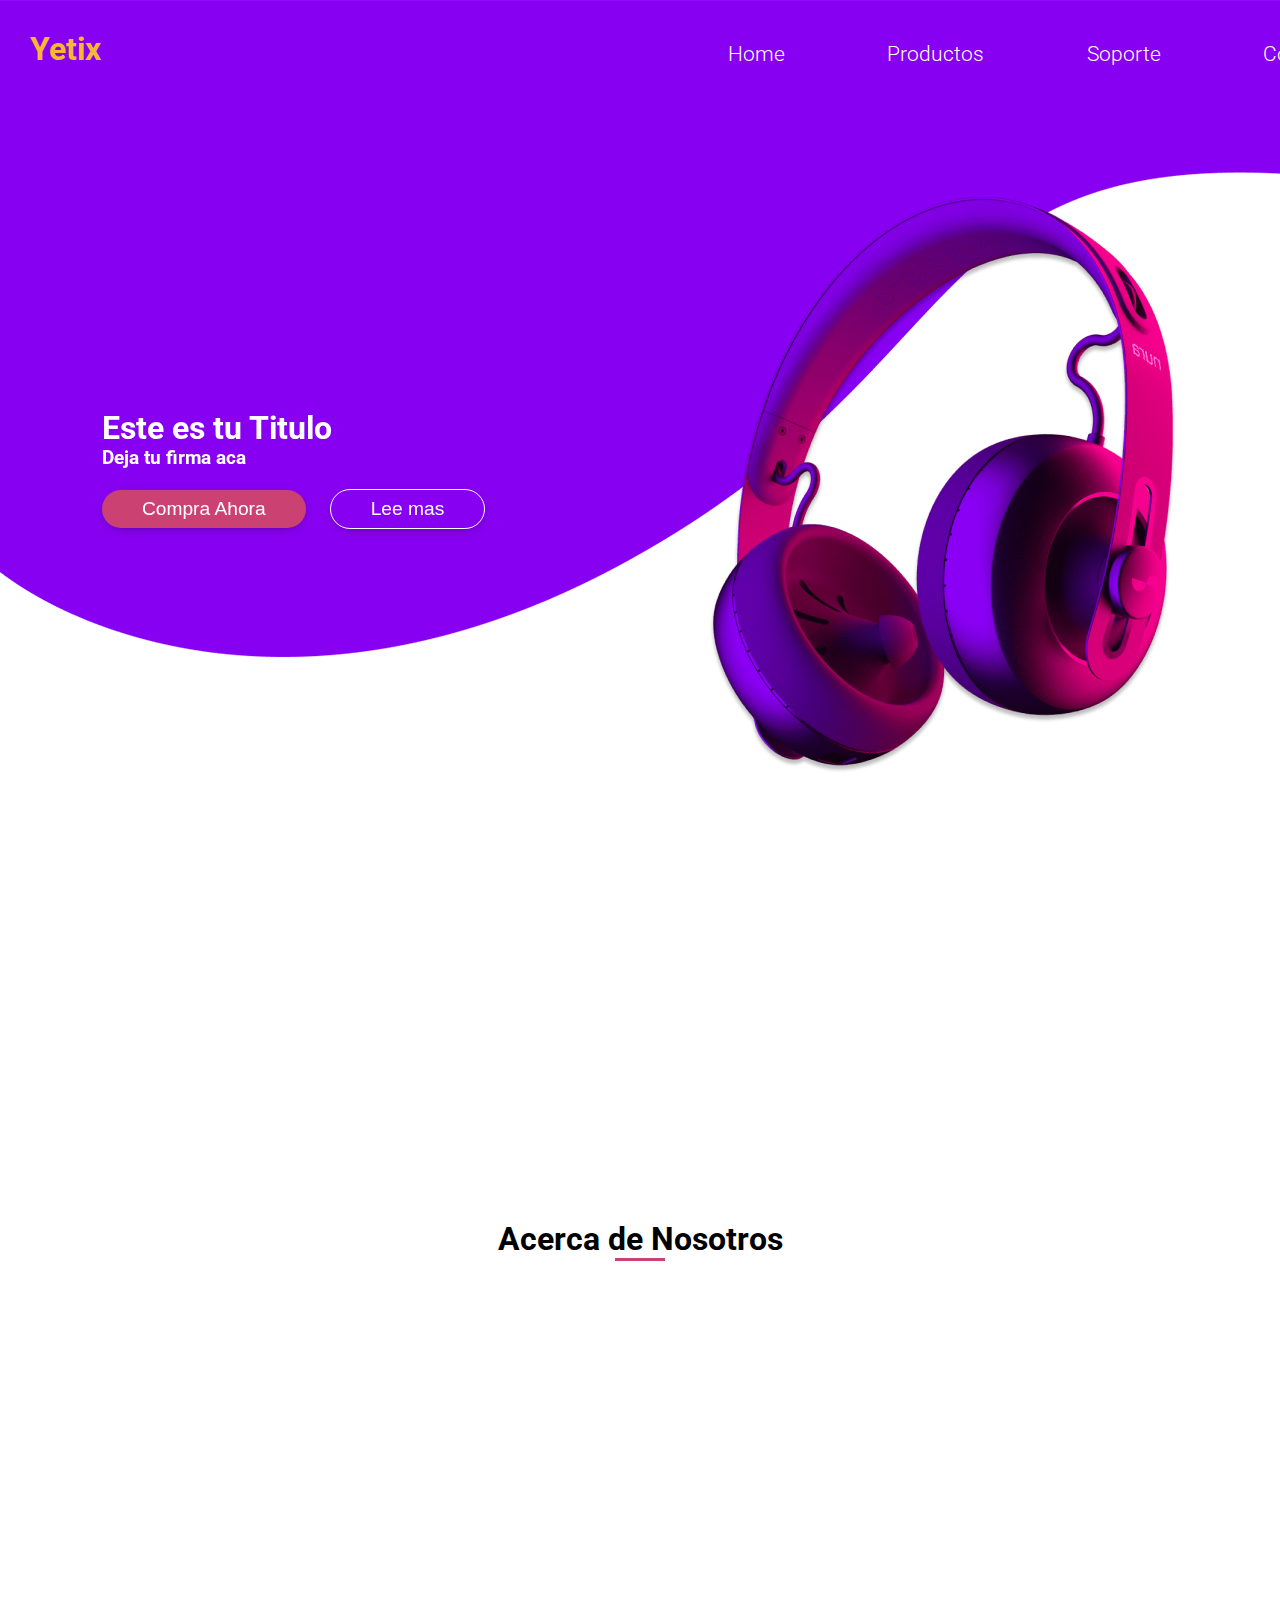
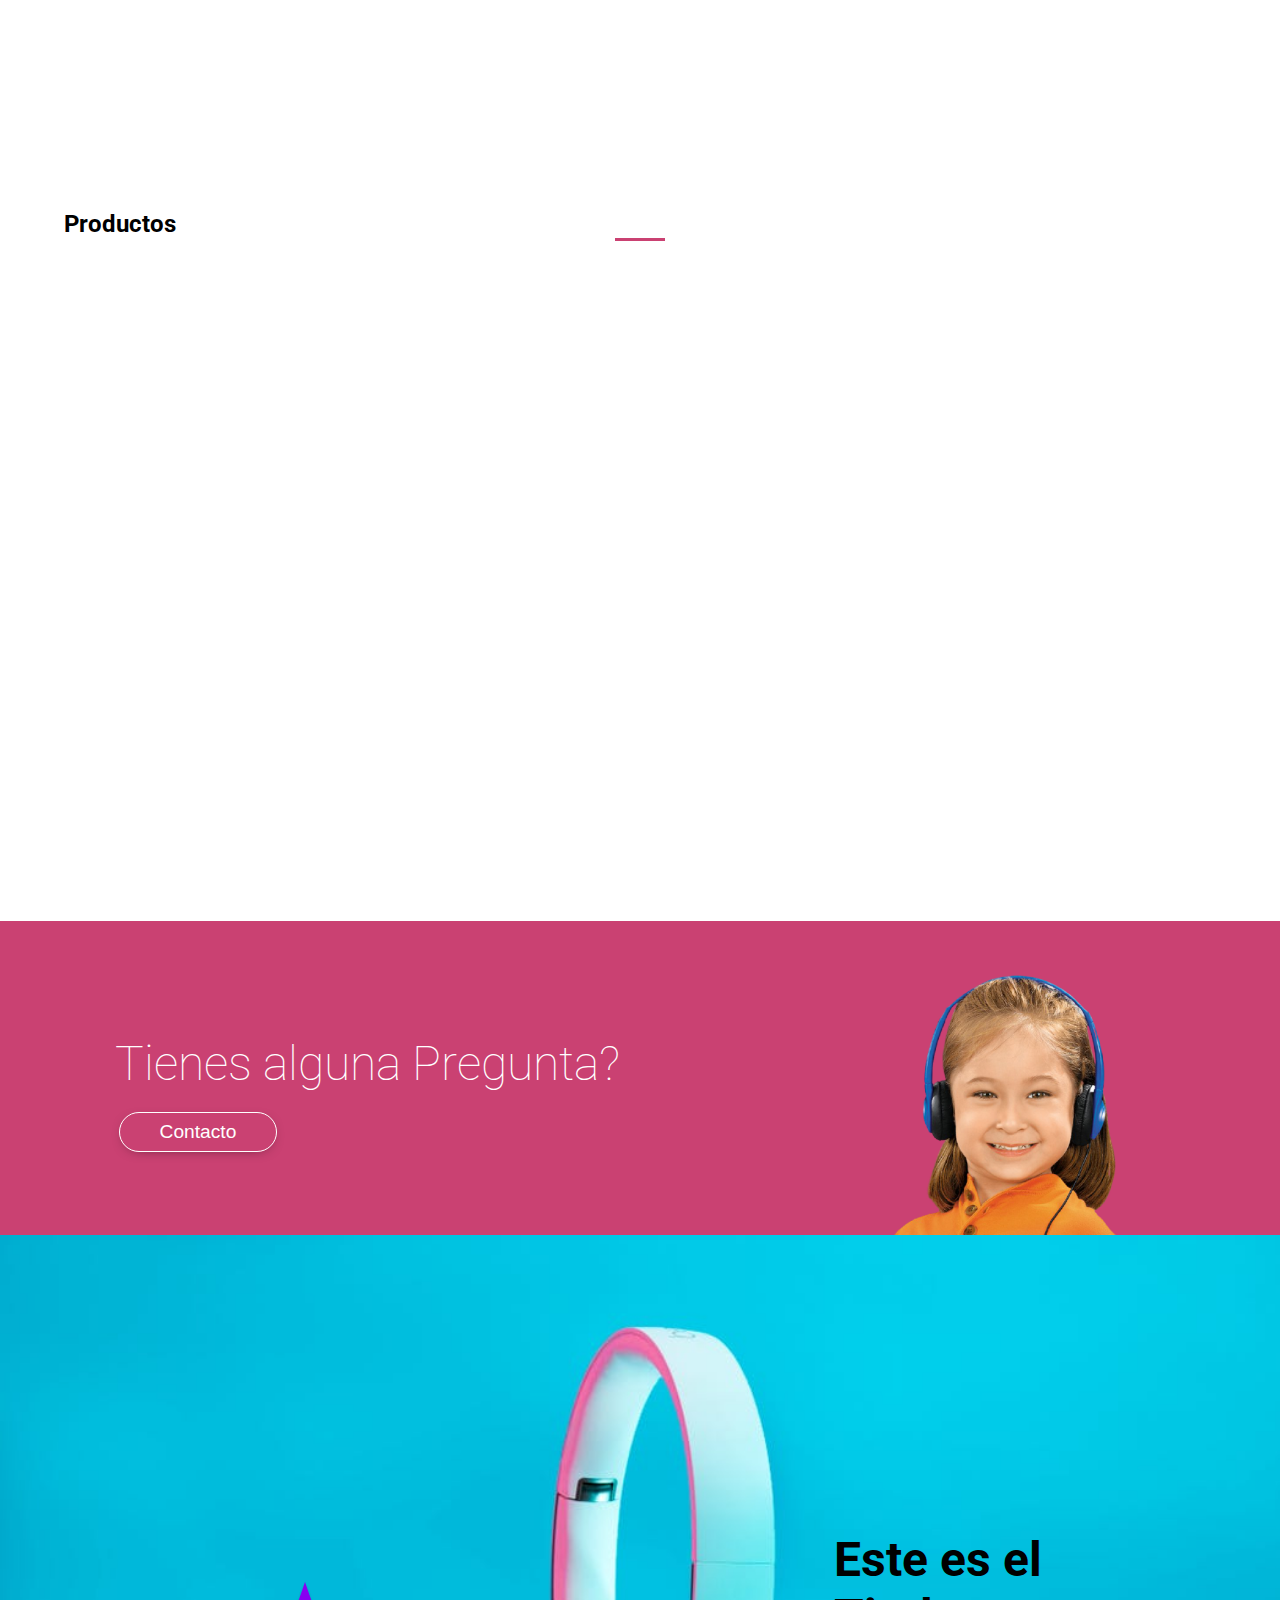
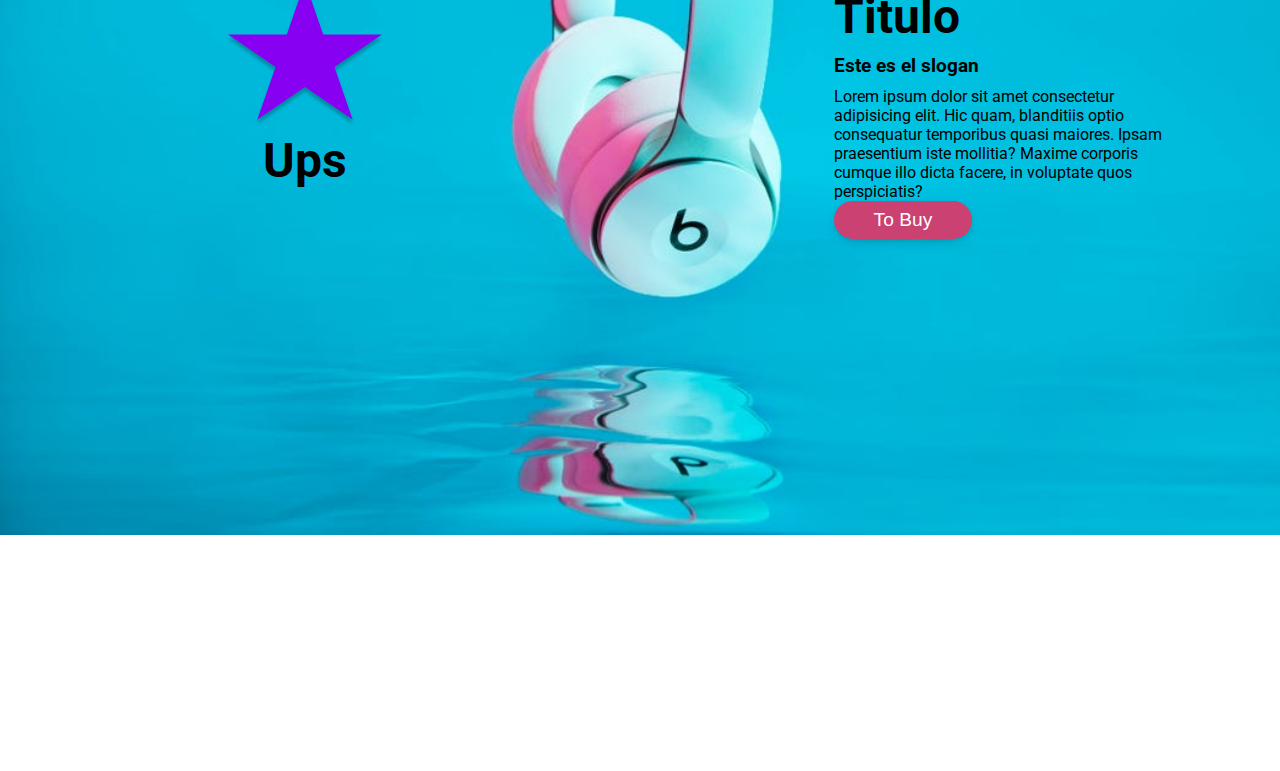
<file: index.html>
<!DOCTYPE html>
<html lang="en">
<head>
	<meta charset="UTF-8">
	<meta name="viewport" content="width=device-width, initial-scale=1.0">
	<title>Yetix-Audifonos</title>
	<link rel="stylesheet" href="css/styles.css">

	<!-- CDN de BOOTSTRAP -->

	 <link href="https://cdn.jsdelivr.net/npm/bootstrap@5.0.0-beta3/dist/css/bootstrap.min.css" rel="stylesheet" integrity="sha384-eOJMYsd53ii+scO/bJGFsiCZc+5NDVN2yr8+0RDqr0Ql0h+rP48ckxlpbzKgwra6" crossorigin="anonymous">


    <!-- CDN AOS SCROLL -->
    <link href="https://unpkg.com/aos@2.3.1/dist/aos.css" rel="stylesheet">

      <!-- CDN FONTAWESOME -->
    <link rel="stylesheet" href="https://use.fontawesome.com/releases/v5.15.3/css/all.css" integrity="sha384-SZXxX4whJ79/gErwcOYf+zWLeJdY/qpuqC4cAa9rOGUstPomtqpuNWT9wdPEn2fk" crossorigin="anonymous">

</head>
<body>

	<div class="hero" id="home">
		<header>
			<nav class="navbar">
				<div class="brand">
					<h2>Yetix</h2>
				</div>
				<ul class="menu" id="menu">
					<li><a href="#home">Home</a></li>
					<li><a href="#productos">Productos</a></li>
					<li><a href="#soporte">Soporte</a></li>
					<li><a href="#contacto">Contacto</a></li>
				</ul>

				<div class="menu-bar">
					<i class="fas fa-bars" id="menu-bar"></i>
				</div>

			</nav>
		</header>

		 <!--  SECTION MAIN -->
		<main class="main">
			<div class="content-info" data-aos="fade-right" data-aos-duration="2000">
				<h1 class="display-1">Este es tu Titulo</h1>
				<h3>Deja tu firma aca</h3>

				<div class="button-content">
					<button class="btn-toBuy">Compra Ahora</button>
					<button class="read-more">Lee mas</button>
				</div>
			</div>

			<img src="./img/imagen principal.png" alt="" data-aos="fade-left" data-aos-duration="2000">

		</main>

	</div>

	 <!-- ABOUT SECTION -->

		<section class="about">
			<h2>Acerca de Nosotros</h2>
			<!-- Linea de subrayado-->
			<div class="divider"></div>
			<div class="about-content" data-aos="fade-up" data-aos-duration="2000">
				<img src="./img/second.png" alt="">
				<div class="about-info">
					<h3>Coloca tu titulo aqui</h3>
					<p>Lorem ipsum dolor sit amet consectetur adipisicing elit. Explicabo aliquam animi quis mollitia ducimus nam laborum? Eligendi eveniet officia rerum.Explicabo aliquam animi quis mollitia ducimus nam laborum? Eligendi eveniet officia rerum</p>
					<button class="btn-toBuy">Compra Ahora</button>

				</div>
			</div>

		</section>
		<!-- ABOUT SECTION final-->



		<section class="productos" id="productos">
			<!-- text-center mt-5 MARGIN TOP crea espacio superior del elemento-->
			<h2 class="text-center mt-5">Productos</h2>
			<!-- Linea de subrayado MARGIN BOTON crea espacio inferior del elemento-->
			<div class="divider mb-5"></div>
			<div class="row">
				<div class="container-productos" data-aos="fade-up" data-aos-duration="2000">
					<!-- dispositivo lg GRANDE ocupa 4 Columnas, sm PEQUEÑO ocupa 12 columnas md MEDIANO ocupa 6 columnas-->
					<article class="col-lg-4 col-sm-12 col-md-6">
				   <img src="./img/productos/190198828613-1-sx-removebg-preview 1.png" class="img-productos" alt="">	
				   <div class="content-productos-info">
						<div class="stars">
							<img src="./img/vectores/Frame 1.png" alt="">
							<img src="./img/vectores/Frame 1.png" alt="">
							<img src="./img/vectores/Frame 1.png" alt="">
						</div>
						<h4>Rellenar letra</h4>
				   </div> 
				   <div class="content-precio">
				   <h3 class="precio-viejo">Bs. 50.50</h3>	
				   <h3 class="precio-nuevo">Bs. 30.50</h3>	
				   </div>
				   <button class="btn-producto">Mas Informacion</button>
					</article>
						<!-- dispositivo lg GRANDE ocupa 4 Columnas, sm PEQUEÑO ocupa 12 columnas md MEDIANO ocupa 6 columnas-->
					<article class="col-lg-4 col-sm-12 col-md-6">
						<img src="./img/productos/71tuneVA4hL 1.png" class="img-productos" alt="">	
						<div class="content-productos-info">
							 <div class="stars">
								 <img src="./img/vectores/Frame 1.png" alt="">
								 <img src="./img/vectores/Frame 1.png" alt="">
								 <img src="./img/vectores/Frame 1.png" alt="">
							 </div>
							 <h4>Rellenar letra</h4>
						</div> 
						<div class="content-precio">
						<h3 class="precio-viejo">Bs. 50.50</h3>	
						<h3 class="precio-nuevo">Bs. 30.50</h3>	
						</div>
						<button class="btn-producto">Mas Informacion</button>
		
						 </article>
						 	<!-- dispositivo lg GRANDE ocupa 4 Columnas, sm PEQUEÑO ocupa 12 columnas md MEDIANO ocupa 6 columnas-->
						 <article class="col-lg-4 col-sm-12 col-md-6">
							<img src="./img/productos/bluetooth.png" class="img-productos" alt="">	
							<div class="content-productos-info">
								 <div class="stars">
									 <img src="./img/vectores/Frame 1.png" alt="">
									 <img src="./img/vectores/Frame 1.png" alt="">
									 <img src="./img/vectores/Frame 1.png" alt="">
								 </div>
								 <h4>Rellenar letra</h4>
							</div> 
							<div class="content-precio">
							<h3 class="precio-viejo">Bs. 50.50</h3>	
							<h3 class="precio-nuevo">Bs. 30.50</h3>	
							</div>
							<button class="btn-producto">Mas Informacion</button>
							 </article>
			   </div>
			</div>
		</section>

		<div class="soporte" id="soporte">
			<div class="soporte-info">
				<h2>Tienes alguna Pregunta?</h2>
				<button class="read-more">Contacto</button>
			</div>
			<img src="./img/girl.png" alt="">
		</div>

		<div class="banner" id="banner">
			<div class="rating">
				<img src="./img/vectores/Star 1.png" alt="">
				<h2>Ups</h2>
			</div>

			<div class="secundary-info">
				<h2>Este es el Titulo</h2>
				<h3>Este es el slogan</h3>
				<p>Lorem ipsum dolor sit amet consectetur adipisicing elit. Hic quam, blanditiis optio consequatur temporibus quasi maiores. Ipsam praesentium iste mollitia? Maxime corporis cumque illo dicta facere, in voluptate quos perspiciatis?</p>
				<button class="btn-toBuy">To Buy</button>
			</div>
		</div>

		<footer class="footer" id="contacto" data-aos="flip-up" data-aos-duration="2000>
			<div class="quicklinks">
				<h3 class="text-center">Links Rapidos</h3>
				<ul class="menu">
					<li><a href="#home">Home</a></li>
					<li><a href="#productos">Productos</a></li>
					<li><a href="#soporte">Soporte</a></li>
					<li><a href="#contacto">Contacto</a></li>
				</ul>
			</div>

			<div class="brand">
				<h2 class="brand-name">Yetix-Solutions</h2>
			</div>

			<div class="social-network">
				<i class="fab fa-facebook-f"></i>
				<i class="fab fa-instagram"></i>
				<i class="fab fa-twitter"></i>
				 
			</div>
		</footer>

	
	


	<script src="https://unpkg.com/aos@2.3.1/dist/aos.js"></script>
	<script src="js/script.js"></script>
	
</body>
</html>
</file>
<file: css/styles.css>
@import 'mediaqueries.css';
@import url('https://fonts.googleapis.com/css2?family=Roboto:wght@100;300;500;900&display=swap');

*{
	margin: 0;
	padding: 0;
	box-sizing: border-box;
}

html {
	/* SCROLL mediante el menu va a una parte de la pagina q tiene el contenido clickeado*/
	scroll-behavior: smooth;
}

body{
	font-family: 'Roboto', sans-serif;

}

.hero {
	width: 100vw;
	height: 100vh;
	background-image: url(../img/vectores/vector-1.png);
	/*estas 2 propiedades se utilizan para q la imagen no se repita y se rellene el espacio vacio que dejan*/
	background-repeat: no-repeat;
	background-size: cover;
}

.navbar{
	display: grid;
	grid-template-columns: repeat(9, 1fr);
	padding: 30px;
}

.navbar .brand {
	color: #f7b733;

}

.navbar .brand h2 {
	font-weight: bold;
	font-size: 2em;
}

.navbar .menu{
	grid-column: 6/9;
	display: flex;
	margin-top: 12px;	 
}

.menu li {
	list-style: none;
}

.menu li a {
	text-decoration: none;
	margin-right: 3em;
	font-size: 1.3em;
	color: #fff;
	font-weight: 300;
	padding: 10px 20px;


}

.menu li a:hover {
	background-color: #f7b733;
	transition: all .5s;
	color: #000;
	border-radius: 20px;
	border: none;
}

.menu-bar {
	display: none;
}

/* SECCION MAIN*/

.main {
	display: flex;
	justify-content: space-around;
	align-items: center;
}

.content-info {
	margin-top: 5em;
	color: #fff;
}

button {

	cursor: pointer;
	color: #fff;
	box-shadow: 0px 3px 14px -8px rgba(0, 0, 0, 0.78);	
}

button:hover {
	box-shadow: none;

}

.btn-toBuy, .read-more {
	background-color: #ca4172;
	padding: 8px 40px;
	font-size: 1.2em;
	border-radius: 20px;
	border: none;
}

.read-more {
	background: none;
	border: 1px solid #fff;
	margin: 20px;
}

.main img {
	margin-top: 6em;
}


/* About section */

.about h2 {
	text-align: center;
	font-size: 2em;
	font-weight: bold;
	margin-top: 10em;
}

/* LINEA SUBRAYADO DE ACERCA DE NOSOTROS */
.about .divider{
	background-color: #ca4172;
	width: 50px;
	height: 3px;
	margin: 0 auto;
}

.about .about-content {
	width: 90%;
	margin: 0 auto;
	display: flex;
	align-items: center;
}

.about .about-content h3 {
	text-transform: uppercase;
	/*para crear separacion de elementos*/
	margin-bottom: 1em;		 
}

/* SECCCION PRODUCTOS */

.productos {
	width: 90%;
	margin: 0 auto;
	/*margen abajo*/
	margin-bottom: 5em;
}

.row .container-productos{
	/*margen arriba*/
	margin-top: 2em;

}


.productos .divider{
	background-color: #ca4172;
	width: 50px;
	height: 3px;
	margin: 0 auto;

}

.row .container-productos {
	display: flex;
	/*espacio entre cada elemento*/
	justify-content: space-around;
	/*coloca uno debajo del otro */
	flex-wrap: wrap;

}

.container-productos .content-productos-info, .content-precio{
	/*alineacion en una sola linea de 2 elementos*/
	display: flex;
}

.content-precio .precio-viejo {
	/*tacha el TEXTO*/
	text-decoration: line-through;
	font-weight: lighter;
	/*margen derecho*/
	margin-right: 20px;

}

.content-precio .precio-nuevo {
	background-color: #ca4172;
	padding: 5px 10px;
	color: #fff;
}

/*centrar todo el contenido*/
article {
	display: flex;
	flex-direction: column;
	justify-content: center;
	align-items: center;
	margin-top: 4em;
}

.content-productos-info {
	margin-top: 20px;
}

.content-productos-info h4{
	text-transform: uppercase;
	margin-left: 20px ;

}

.productos .btn-producto{
	margin: 20px;
	padding: 10px 30px;
	border-radius: 20px;
	border: none;
	color: black;
}

/* SECCCION SOPORTE */

.soporte {
	background-color: #ca4172;
	color: #fff;
	display: flex;
	justify-content: space-around;
	align-items: center;
	/*espacio de arriba*/
	padding-top: 50px;
}

.soporte h2 {
	font-size: 3em;
	font-weight: lighter;
}

.soporte .read-more {
	margin-left: .2em;
}

/* SECCCION BANNER */

.banner {
	background-image: url(../img/banner.jpeg);
	/*estas 2 propiedades se utilizan para q la imagen no se repita y se rellene el espacio vacio que dejan*/
	background-repeat: no-repeat; 
	background-position: auto;
	background-size: cover;
	/*para que crezca la imagen*/
	height: 100vh;
	height: 100vh;
	max-width: 100%;
	align-items: center;
	display: grid; 
	grid-template-columns: repeat(11, 1fr);
}

.banner .rating {
	/*mover elementos en columnas*/
	grid-column: 3/4;

}

.banner .rating h2 {
	text-align: center;
}

.banner .secundary-info {
	/*mover elementos en columnas*/
	grid-column: 8/11;
}

.banner h2 {
	font-size: 3em;
}

.secundary-info h2, 
.secundary-info h3 {
	margin-bottom: 10px;
}

/* SECCCION BANNER */

.footer {
	background-color: #8c50f1;
	color: #fff;
	padding: 30px;
	/*mover elementos en filas*/
	display: flex;
	justify-content: space-around;
}

.footer .menu li {
	margin-top: 20px;
}

.footer .social-network .fab {
	font-size: 1.8em;
	/*separar elementos continuos*/
	margin: 10px;
}

.footer .social-network .fab:hover{
	color: #f7b733;
	cursor: pointer;
}
</file>
